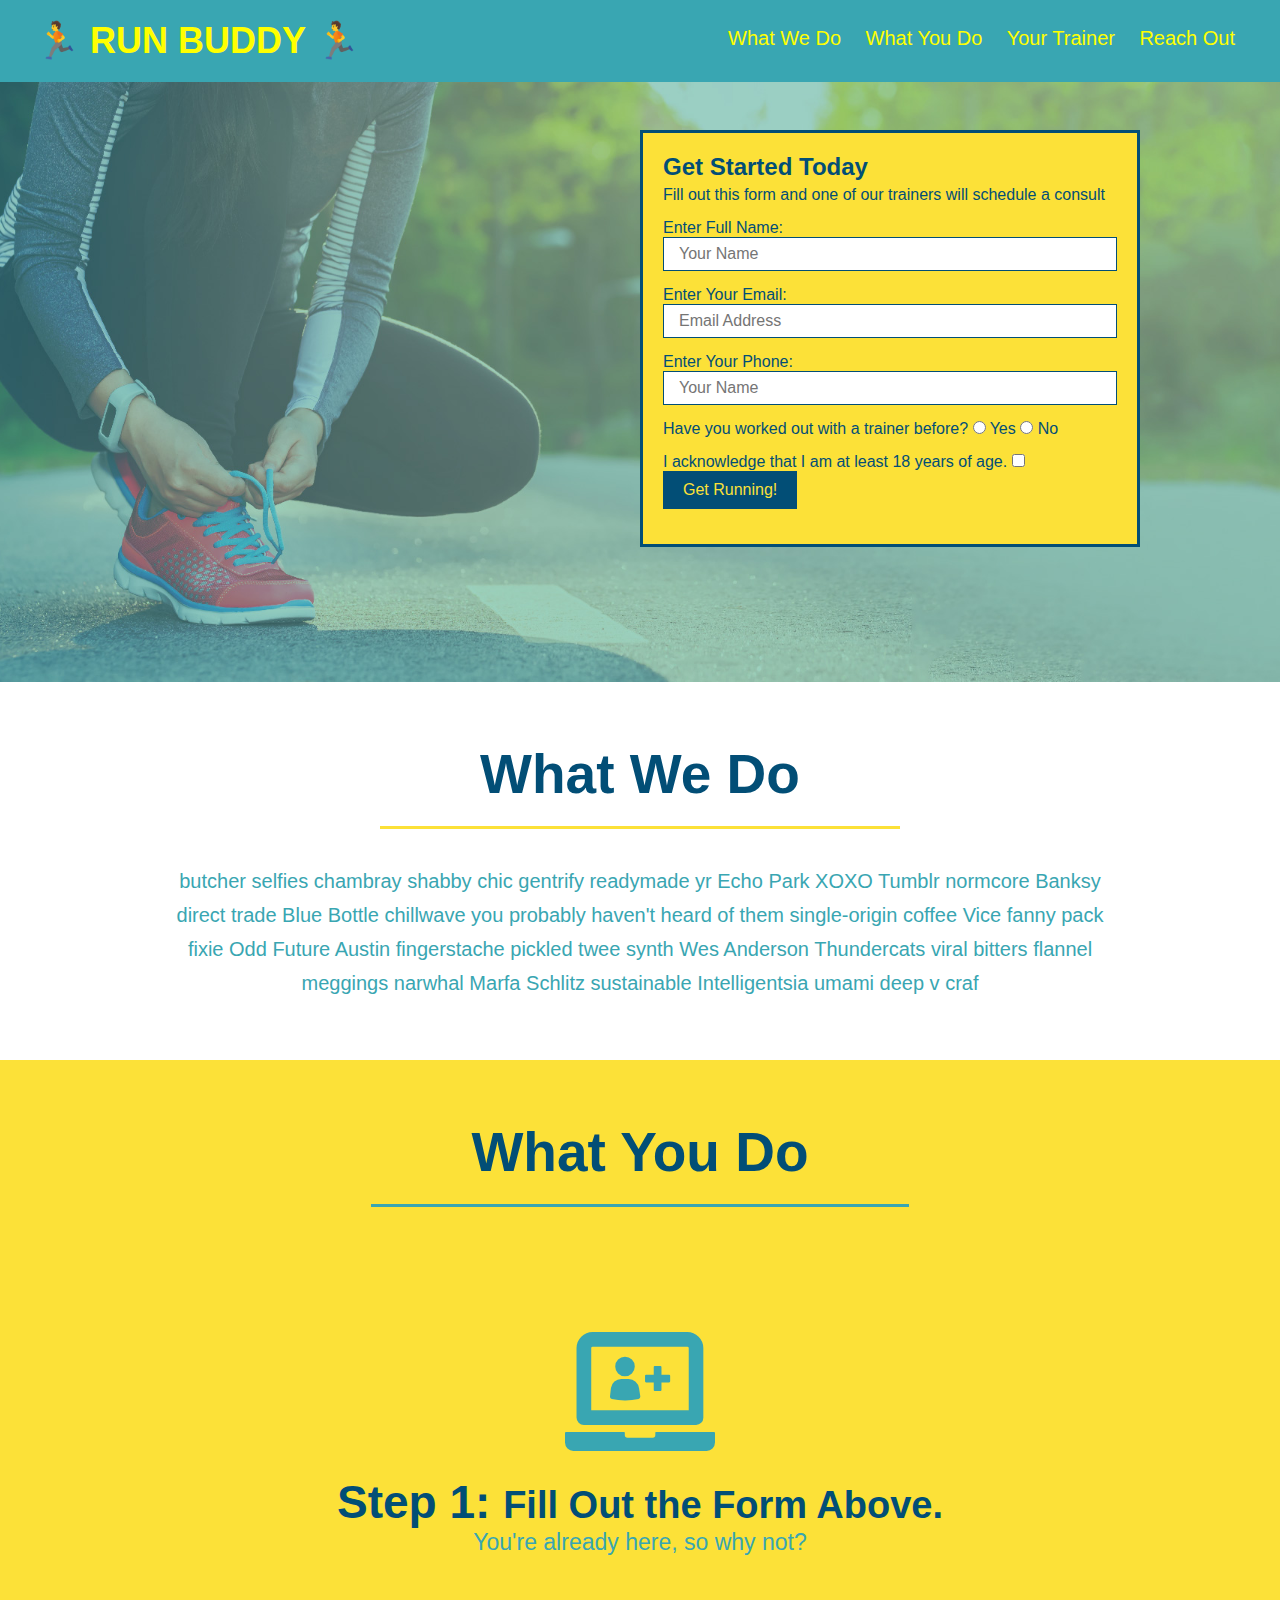
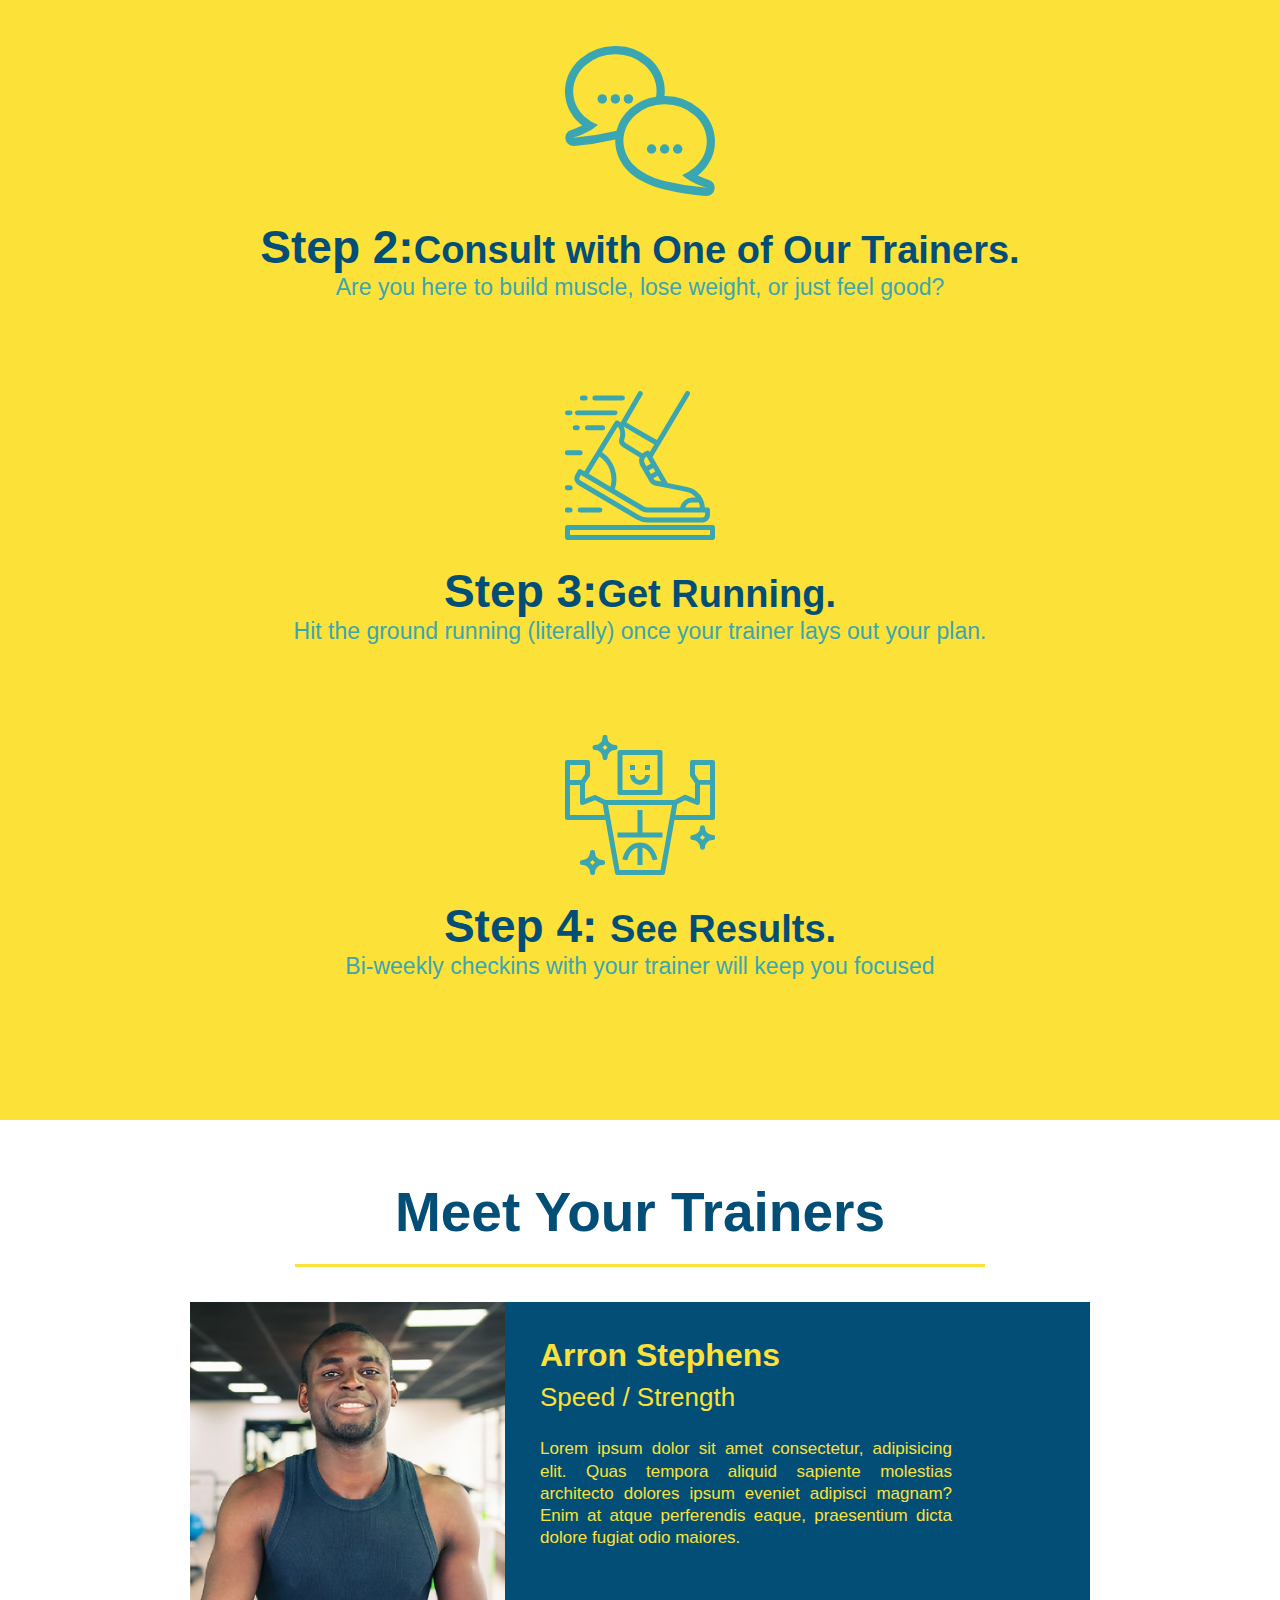
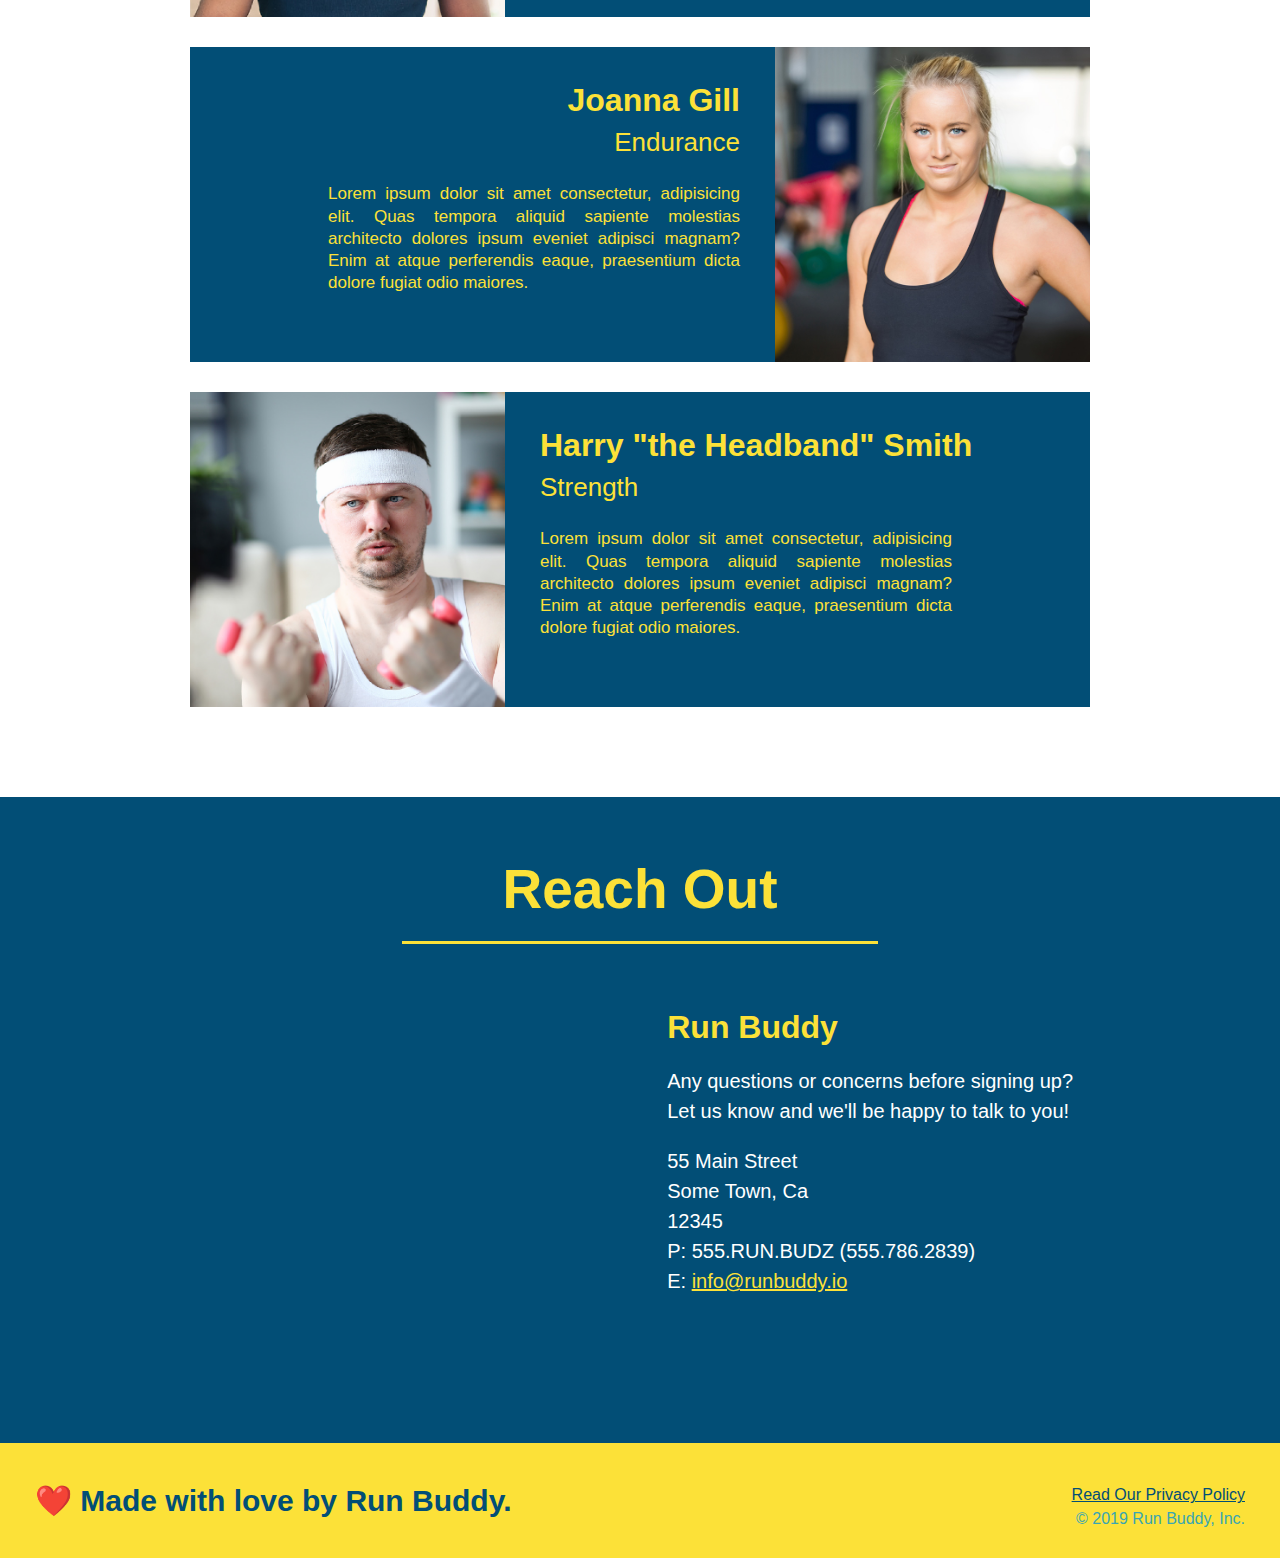
<file: index.html>
<!DOCTYPE html>
<html lang="en">
  <head>
    <meta charset="UTF-8" />
    <meta http-equiv="X-UA-Compatible" content="IE=edge" />
    <meta name="viewport" content="width=device-width, initial-scale=1.0" />
    <title>Document</title>
    <link rel="stylesheet" href="Assets/CSS/style.css" />
  </head>
  <body>
    <!-- Navigation -->
    <header>
      <h1><a href="#">🏃 RUN BUDDY 🏃 </a></h1>
      <nav>
        <!-- unordered list element -->
        <ul>
          <!-- List item element -->
          <li>
            <!-- anchor element -->
            <a href="#what-we-do">What We Do</a>
          </li>
          <li><a href="#what-you-do">What You Do</a></li>
          <li><a href="#your-trainer">Your Trainer</a></li>
          <li><a href="#reach-out">Reach Out</a></li>
        </ul>
      </nav>
    </header>

    <!-- Hero/Jumbotron -->
    <section class="hero">
      <div class="hero-form">
        <h3>Get Started Today</h3>
        <p>
          Fill out this form and one of our trainers will schedule a consult
        </p>
        <form>
          <label for="name">Enter Full Name:</label>
          <input
            type="text"
            placeholder="Your Name"
            name="name"
            id="name"
            class="form-input"
          />
          <label for="email">Enter Your Email:</label>
          <input
            type="text"
            placeholder="Email Address"
            name="email"
            id="email"
            class="form-input"
          />
          <label for="phone">Enter Your Phone:</label>
          <input
            type="text"
            placeholder="Your Name"
            name="name"
            id="name"
            class="form-input"
          />
          <p>
            Have you worked out with a trainer before?
            <input type="radio" name="trainer-confirm" id="trainer-yes" />
            <label for="trainer-yes">Yes</label>
            <input type="radio" name="trainer-confirm" id="trainer-no" />
            <label for="trainer-no">No</label>
          </p>
          <p>
            <label for="Checkbox"
              >I acknowledge that I am at least 18 years of age.</label
            >
            <input type="checkbox" name="age-confirm" id="checkbox" />
            <button type="submit">Get Running!</button>
          </p>
        </form>
      </div>
    </section>

    <!-- What we do  -->
    <section id="what-we-do" class="intro">
      <h2 class="section-title primary-border">What We Do</h2>
      <p>
        butcher selfies chambray shabby chic gentrify readymade yr Echo Park
        XOXO Tumblr normcore Banksy direct trade Blue Bottle chillwave you
        probably haven't heard of them single-origin coffee Vice fanny pack
        fixie Odd Future Austin fingerstache pickled twee synth Wes Anderson
        Thundercats viral bitters flannel meggings narwhal Marfa Schlitz
        sustainable Intelligentsia umami deep v craf
      </p>
    </section>

    <!-- What you do -->
    <section id="what-you-do" class="steps">
      <h2 class="section-title secondary-border">What You Do</h2>
      <div>
        <img src="./Assets/images/step-1.svg" alt="step1" />
        <h3>Step 1: <span> Fill Out the Form Above.</span></h3>
        <p>You're already here, so why not?</p>
      </div>
      <div>
        <img src="./Assets/images/step-2.svg" alt="step2" />
        <h3>Step 2:<span>Consult with One of Our Trainers.</span> </h3>
        <p>Are you here to build muscle, lose weight, or just feel good?</p>
      </div>
      <div>
        <img src="./Assets/images/step-3.svg" alt="step3" />
        <h3>Step 3:<span>Get Running.</span> </h3>
        <p>
          Hit the ground running (literally) once your trainer lays out your
          plan.
        </p>
      </div>
      <div>
        <img src="./Assets/images/step-4.svg" alt="step4" />
        <h3>Step 4: <span>See Results.</span> </h3>
        <p>Bi-weekly checkins with your trainer will keep you focused</p>
      </div>
    </section>

    <!-- meet the trainers -->
    <section id="your-trainer" class="intro">
      <h2 class="section-title primary-border">Meet Your Trainers</h2>
      <article class="trainer">
        <img
          src="./Assets/images/trainer-1.jpg"
          alt="Arron Stephens in his workout clothes, ready to pump iron"
        />
        <div class="trainer-bio text-left">
          <h3>Arron Stephens</h3>
          <h4>Speed / Strength</h4>
          <p>
            Lorem ipsum dolor sit amet consectetur, adipisicing elit. Quas
            tempora aliquid sapiente molestias architecto dolores ipsum eveniet
            adipisci magnam? Enim at atque perferendis eaque, praesentium dicta
            dolore fugiat odio maiores.
          </p>
        </div>
      </article>

      <!-- second trainer bio -->
      <article class="trainer-2">
        <img
          src="./Assets/images/trainer-2.jpg"
          alt="Joanna Gill cooling off after a workout"
        />
        <div class="trainer-bio text-right">
          <h3>Joanna Gill</h3>
          <h4>Endurance</h4>
          <p>
            Lorem ipsum dolor sit amet consectetur, adipisicing elit. Quas
            tempora aliquid sapiente molestias architecto dolores ipsum eveniet
            adipisci magnam? Enim at atque perferendis eaque, praesentium dicta
            dolore fugiat odio maiores.
          </p>
        </div>
      </article>

      <!-- third trainer bio -->
      <article class="trainer">
        <img
          src="./Assets/images/trainer-3.jpg"
          alt="AHarry Smith wearing a headband and lifting comically small pink weights"
        />
        <div class="trainer-bio text-left">
          <h3>Harry "the Headband" Smith</h3>
          <h4>Strength</h4>
          <p>
            Lorem ipsum dolor sit amet consectetur, adipisicing elit. Quas
            tempora aliquid sapiente molestias architecto dolores ipsum eveniet
            adipisci magnam? Enim at atque perferendis eaque, praesentium dicta
            dolore fugiat odio maiores.
          </p>
        </div>
      </article>
    </section>

    <!-- reach out  -->
    <section id="reach-out" class="contact">
      <h2 class="section-title secondary-border">Reach Out</h2>
      <div>
      <div class="contact-info">
        <iframe
          src="https://www.google.com/maps/embed?pb=!1m18!1m12!1m3!1d3147.1079747227936!2d-120.42364418397035!3d37.92790791110593!2m3!1f0!2f0!3f0!3m2!1i1024!2i768!4f13.1!3m3!1m2!1s0x8090c49129b6ac57%3A0xb56c7eb95a2cd8bd!2sMain%20St%2C%20California%2095327!5e0!3m2!1sen!2sus!4v1616426329495!5m2!1sen!2sus"
          style="border: 0"
          allowfullscreen=""
          loading="lazy"
        >
        </iframe>
        <div>
          <h3>Run Buddy</h3>
          <p>
            Any questions or concerns before signing up?
            <br />
            Let us know and we'll be happy to talk to you!
          </p>
          <address>
            55 Main Street <br />
            Some Town, Ca <br />
            12345<br />
            P: 555.RUN.BUDZ (555.786.2839)<br />
            E: <a href="mailto:info@runbuddy.io">info@runbuddy.io</a>
          </address>
        </div>
      </div>
    </section>
     <footer>
      <h2>❤️ Made with love by Run Buddy.</h2>
      <div>
        <a href="./privacy-policy.html">Read Our Privacy Policy</a> <br />
        &copy; 2019 Run Buddy, Inc.
      </div>
    </footer>
  </body>
</html>
</file>
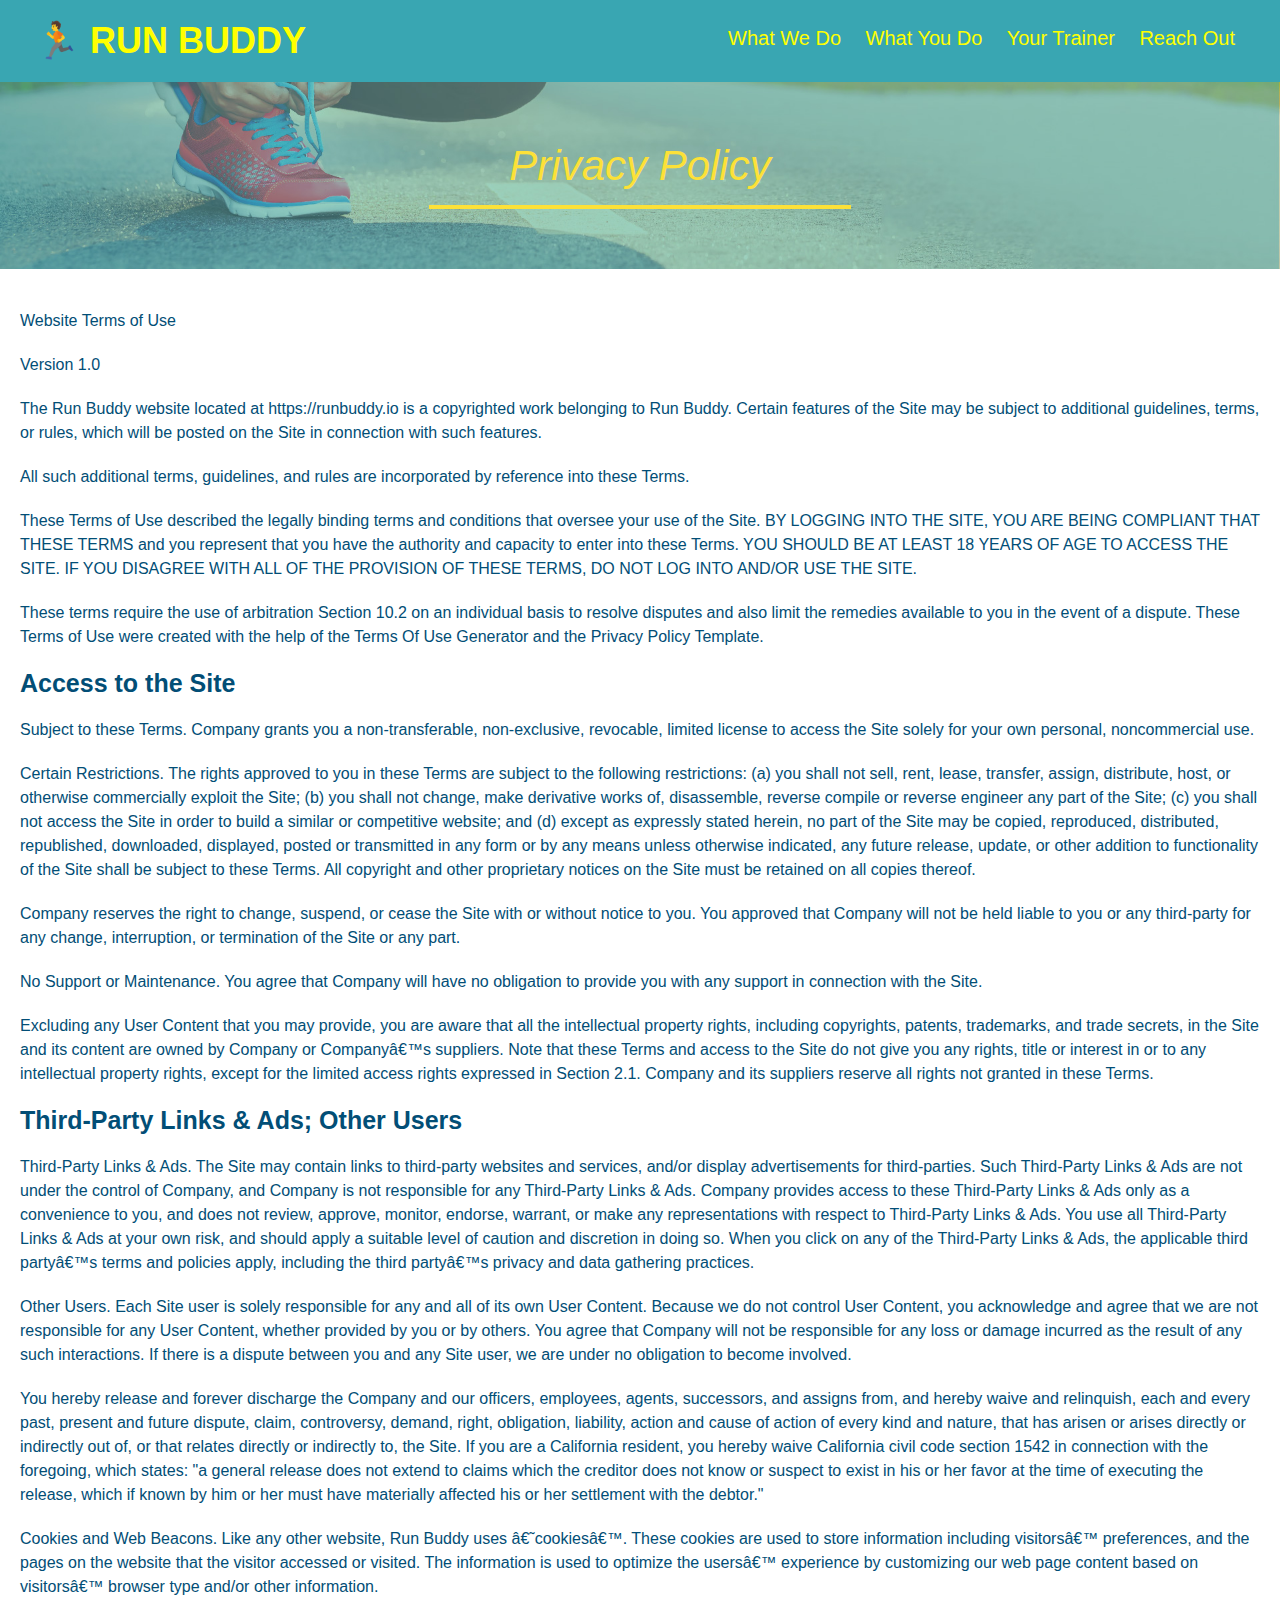
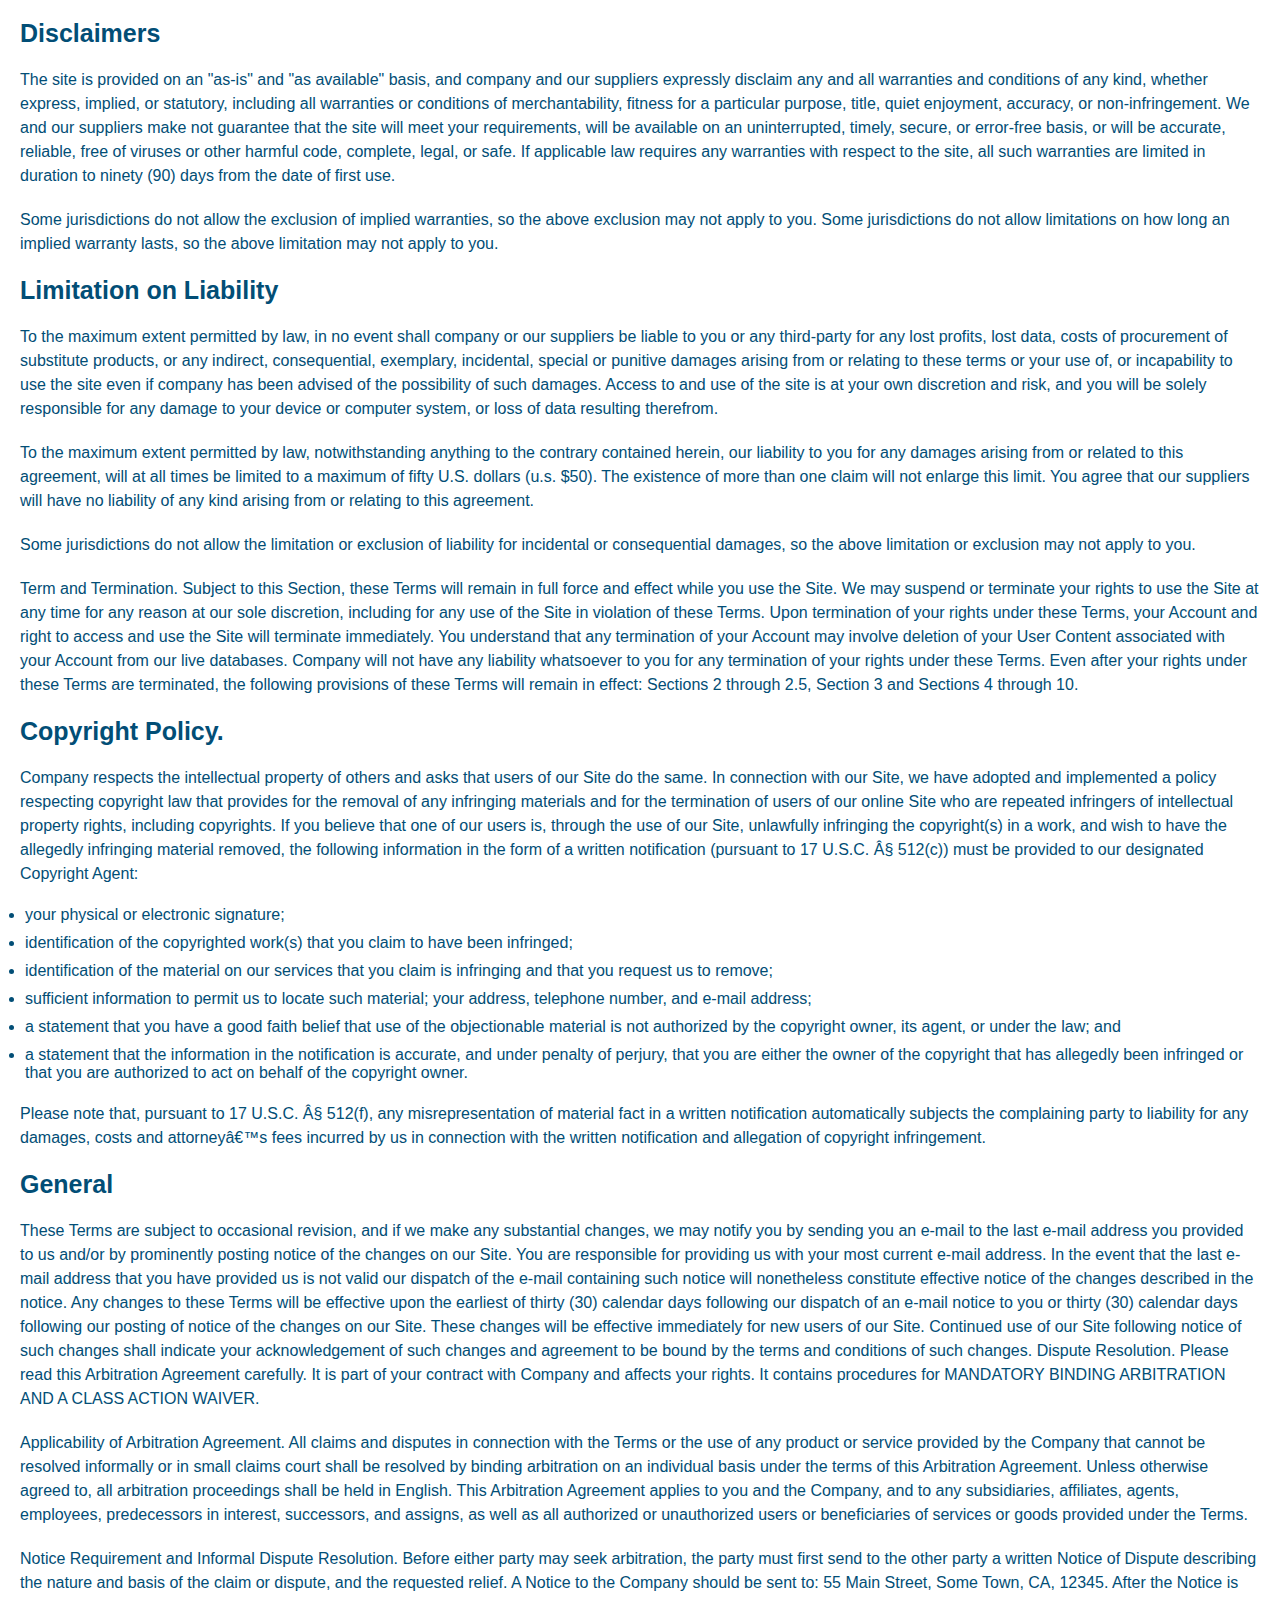
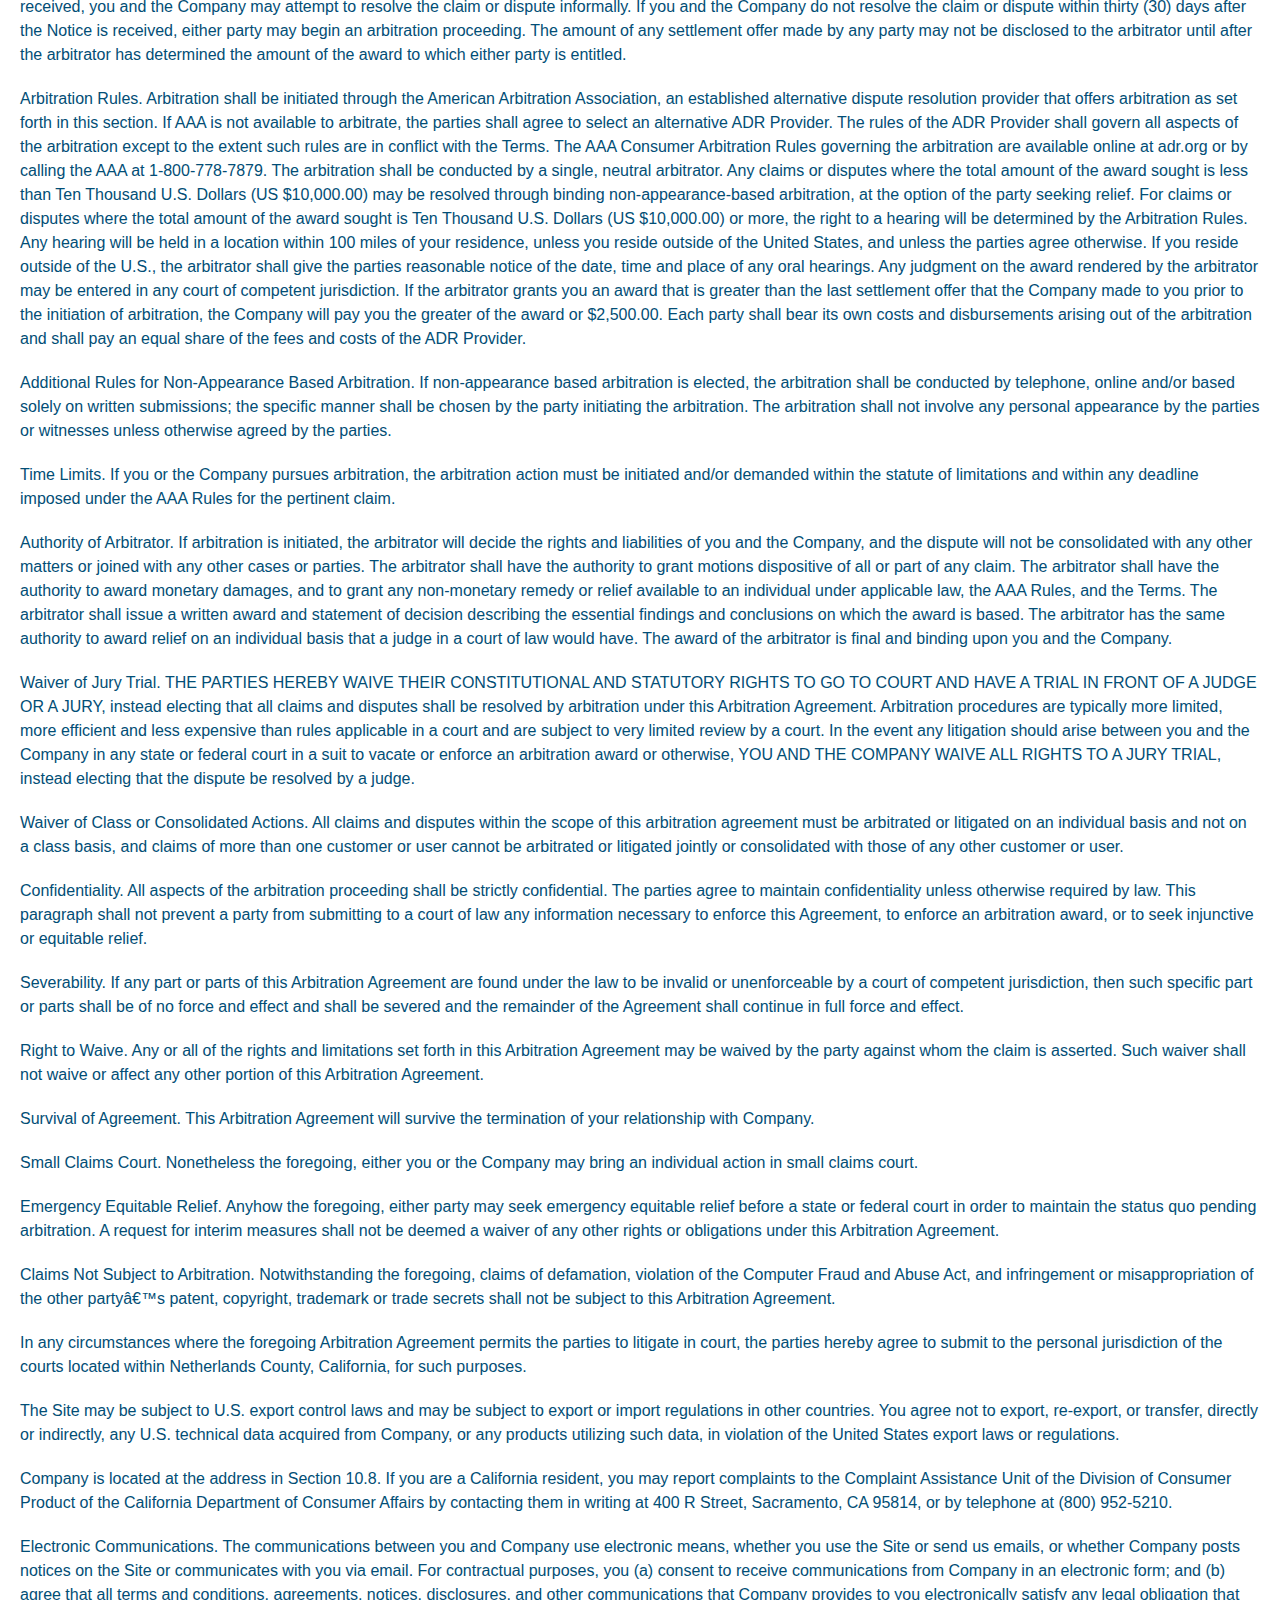
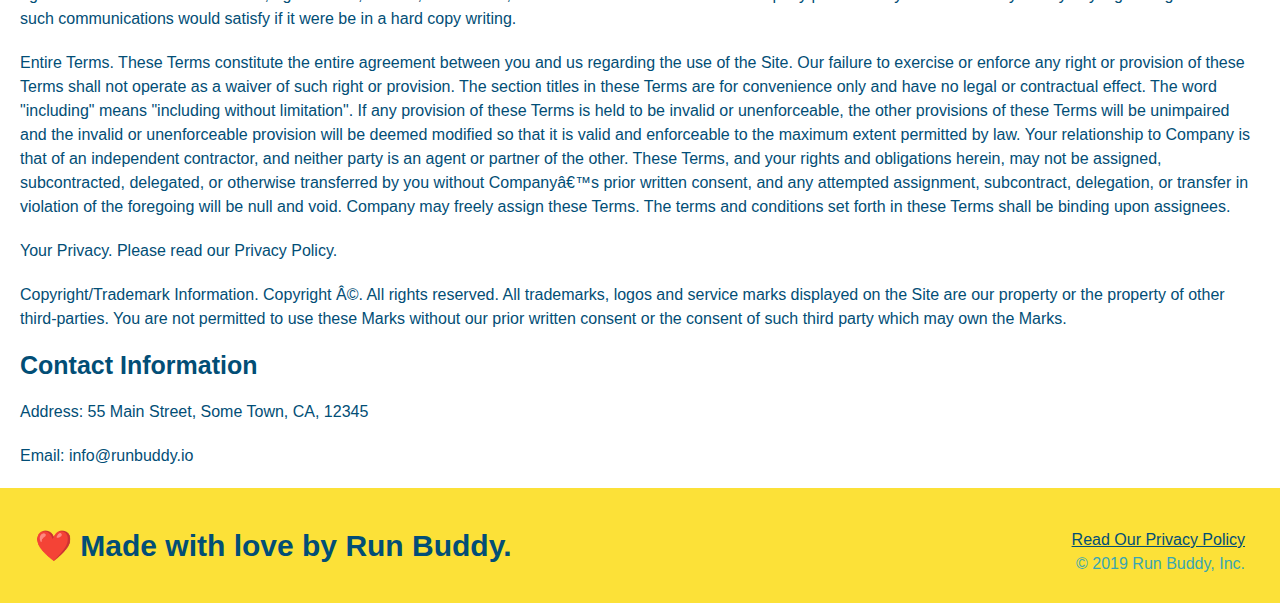
<file: privacy-policy.html>
<!DOCTYPE html>
<html lang="en">
  <head>
    <meta charset="UTF-8" />
    <link rel="stylesheet" href="Assets/CSS/style.css" />
    <link rel="stylesheet" href="Assets/CSS/secondary-styles.css" />
    <title>Privacy Policy - Run Buddy</title>
  </head>
  <body>
    <header>
      <h1><a href="#">🏃 RUN BUDDY</a></h1>
      <nav>
        <!-- unordered list element -->
        <ul>
          <!-- List item element -->
          <li>
            <!-- anchor element -->
            <a href="#what-we-do">What We Do</a>
          </li>
          <li><a href="#what-you-do">What You Do</a></li>
          <li><a href="#your-trainer">Your Trainer</a></li>
          <li><a href="#reach-out">Reach Out</a></li>
        </ul>
      </nav>
    </header>

    <section class="hero">
      <h2 class="page-title">Privacy Policy</h2>
    </section>

    <article class="secondary-content">
      <p>Website Terms of Use</p>

      <p>Version 1.0</p>

      <p>
        The Run Buddy website located at https://runbuddy.io is a copyrighted
        work belonging to Run Buddy. Certain features of the Site may be subject
        to additional guidelines, terms, or rules, which will be posted on the
        Site in connection with such features.
      </p>

      <p>
        All such additional terms, guidelines, and rules are incorporated by
        reference into these Terms.
      </p>

      <p>
        These Terms of Use described the legally binding terms and conditions
        that oversee your use of the Site. BY LOGGING INTO THE SITE, YOU ARE
        BEING COMPLIANT THAT THESE TERMS and you represent that you have the
        authority and capacity to enter into these Terms. YOU SHOULD BE AT LEAST
        18 YEARS OF AGE TO ACCESS THE SITE. IF YOU DISAGREE WITH ALL OF THE
        PROVISION OF THESE TERMS, DO NOT LOG INTO AND/OR USE THE SITE.
      </p>

      <p>
        These terms require the use of arbitration Section 10.2 on an individual
        basis to resolve disputes and also limit the remedies available to you
        in the event of a dispute. These Terms of Use were created with the help
        of the Terms Of Use Generator and the Privacy Policy Template.
      </p>

      <h3>Access to the Site</h3>

      <p>
        Subject to these Terms. Company grants you a non-transferable,
        non-exclusive, revocable, limited license to access the Site solely for
        your own personal, noncommercial use.
      </p>

      <p>
        Certain Restrictions. The rights approved to you in these Terms are
        subject to the following restrictions: (a) you shall not sell, rent,
        lease, transfer, assign, distribute, host, or otherwise commercially
        exploit the Site; (b) you shall not change, make derivative works of,
        disassemble, reverse compile or reverse engineer any part of the Site;
        (c) you shall not access the Site in order to build a similar or
        competitive website; and (d) except as expressly stated herein, no part
        of the Site may be copied, reproduced, distributed, republished,
        downloaded, displayed, posted or transmitted in any form or by any means
        unless otherwise indicated, any future release, update, or other
        addition to functionality of the Site shall be subject to these Terms.
        All copyright and other proprietary notices on the Site must be retained
        on all copies thereof.
      </p>

      <p>
        Company reserves the right to change, suspend, or cease the Site with or
        without notice to you. You approved that Company will not be held liable
        to you or any third-party for any change, interruption, or termination
        of the Site or any part.
      </p>

      <p>
        No Support or Maintenance. You agree that Company will have no
        obligation to provide you with any support in connection with the Site.
      </p>

      <p>
        Excluding any User Content that you may provide, you are aware that all
        the intellectual property rights, including copyrights, patents,
        trademarks, and trade secrets, in the Site and its content are owned by
        Company or Companyâ€™s suppliers. Note that these Terms and access to
        the Site do not give you any rights, title or interest in or to any
        intellectual property rights, except for the limited access rights
        expressed in Section 2.1. Company and its suppliers reserve all rights
        not granted in these Terms.
      </p>

      <h3>Third-Party Links &amp; Ads; Other Users</h3>

      <p>
        Third-Party Links &amp; Ads. The Site may contain links to third-party
        websites and services, and/or display advertisements for third-parties.
        Such Third-Party Links &amp; Ads are not under the control of Company,
        and Company is not responsible for any Third-Party Links &amp; Ads.
        Company provides access to these Third-Party Links &amp; Ads only as a
        convenience to you, and does not review, approve, monitor, endorse,
        warrant, or make any representations with respect to Third-Party Links
        &amp; Ads. You use all Third-Party Links &amp; Ads at your own risk, and
        should apply a suitable level of caution and discretion in doing so.
        When you click on any of the Third-Party Links &amp; Ads, the applicable
        third partyâ€™s terms and policies apply, including the third partyâ€™s
        privacy and data gathering practices.
      </p>

      <p>
        Other Users. Each Site user is solely responsible for any and all of its
        own User Content. Because we do not control User Content, you
        acknowledge and agree that we are not responsible for any User Content,
        whether provided by you or by others. You agree that Company will not be
        responsible for any loss or damage incurred as the result of any such
        interactions. If there is a dispute between you and any Site user, we
        are under no obligation to become involved.
      </p>

      <p>
        You hereby release and forever discharge the Company and our officers,
        employees, agents, successors, and assigns from, and hereby waive and
        relinquish, each and every past, present and future dispute, claim,
        controversy, demand, right, obligation, liability, action and cause of
        action of every kind and nature, that has arisen or arises directly or
        indirectly out of, or that relates directly or indirectly to, the Site.
        If you are a California resident, you hereby waive California civil code
        section 1542 in connection with the foregoing, which states: "a general
        release does not extend to claims which the creditor does not know or
        suspect to exist in his or her favor at the time of executing the
        release, which if known by him or her must have materially affected his
        or her settlement with the debtor."
      </p>

      <p>
        Cookies and Web Beacons. Like any other website, Run Buddy uses
        â€˜cookiesâ€™. These cookies are used to store information including
        visitorsâ€™ preferences, and the pages on the website that the visitor
        accessed or visited. The information is used to optimize the usersâ€™
        experience by customizing our web page content based on visitorsâ€™
        browser type and/or other information.
      </p>

      <h3>Disclaimers</h3>

      <p>
        The site is provided on an "as-is" and "as available" basis, and company
        and our suppliers expressly disclaim any and all warranties and
        conditions of any kind, whether express, implied, or statutory,
        including all warranties or conditions of merchantability, fitness for a
        particular purpose, title, quiet enjoyment, accuracy, or
        non-infringement. We and our suppliers make not guarantee that the site
        will meet your requirements, will be available on an uninterrupted,
        timely, secure, or error-free basis, or will be accurate, reliable, free
        of viruses or other harmful code, complete, legal, or safe. If
        applicable law requires any warranties with respect to the site, all
        such warranties are limited in duration to ninety (90) days from the
        date of first use.
      </p>

      <p>
        Some jurisdictions do not allow the exclusion of implied warranties, so
        the above exclusion may not apply to you. Some jurisdictions do not
        allow limitations on how long an implied warranty lasts, so the above
        limitation may not apply to you.
      </p>

      <h3>Limitation on Liability</h3>

      <p>
        To the maximum extent permitted by law, in no event shall company or our
        suppliers be liable to you or any third-party for any lost profits, lost
        data, costs of procurement of substitute products, or any indirect,
        consequential, exemplary, incidental, special or punitive damages
        arising from or relating to these terms or your use of, or incapability
        to use the site even if company has been advised of the possibility of
        such damages. Access to and use of the site is at your own discretion
        and risk, and you will be solely responsible for any damage to your
        device or computer system, or loss of data resulting therefrom.
      </p>

      <p>
        To the maximum extent permitted by law, notwithstanding anything to the
        contrary contained herein, our liability to you for any damages arising
        from or related to this agreement, will at all times be limited to a
        maximum of fifty U.S. dollars (u.s. $50). The existence of more than one
        claim will not enlarge this limit. You agree that our suppliers will
        have no liability of any kind arising from or relating to this
        agreement.
      </p>

      <p>
        Some jurisdictions do not allow the limitation or exclusion of liability
        for incidental or consequential damages, so the above limitation or
        exclusion may not apply to you.
      </p>

      <p>
        Term and Termination. Subject to this Section, these Terms will remain
        in full force and effect while you use the Site. We may suspend or
        terminate your rights to use the Site at any time for any reason at our
        sole discretion, including for any use of the Site in violation of these
        Terms. Upon termination of your rights under these Terms, your Account
        and right to access and use the Site will terminate immediately. You
        understand that any termination of your Account may involve deletion of
        your User Content associated with your Account from our live databases.
        Company will not have any liability whatsoever to you for any
        termination of your rights under these Terms. Even after your rights
        under these Terms are terminated, the following provisions of these
        Terms will remain in effect: Sections 2 through 2.5, Section 3 and
        Sections 4 through 10.
      </p>

      <h3>Copyright Policy.</h3>

      <p>
        Company respects the intellectual property of others and asks that users
        of our Site do the same. In connection with our Site, we have adopted
        and implemented a policy respecting copyright law that provides for the
        removal of any infringing materials and for the termination of users of
        our online Site who are repeated infringers of intellectual property
        rights, including copyrights. If you believe that one of our users is,
        through the use of our Site, unlawfully infringing the copyright(s) in a
        work, and wish to have the allegedly infringing material removed, the
        following information in the form of a written notification (pursuant to
        17 U.S.C. Â§ 512(c)) must be provided to our designated Copyright Agent:
      </p>

      <ul>
        <li>your physical or electronic signature;</li>
        <li>
          identification of the copyrighted work(s) that you claim to have been
          infringed;
        </li>
        <li>
          identification of the material on our services that you claim is
          infringing and that you request us to remove;
        </li>
        <li>
          sufficient information to permit us to locate such material; your
          address, telephone number, and e-mail address;
        </li>
        <li>
          a statement that you have a good faith belief that use of the
          objectionable material is not authorized by the copyright owner, its
          agent, or under the law; and
        </li>
        <li>
          a statement that the information in the notification is accurate, and
          under penalty of perjury, that you are either the owner of the
          copyright that has allegedly been infringed or that you are authorized
          to act on behalf of the copyright owner.
        </li>
      </ul>

      <p>
        Please note that, pursuant to 17 U.S.C. Â§ 512(f), any misrepresentation
        of material fact in a written notification automatically subjects the
        complaining party to liability for any damages, costs and attorneyâ€™s
        fees incurred by us in connection with the written notification and
        allegation of copyright infringement.
      </p>

      <h3>General</h3>

      <p>
        These Terms are subject to occasional revision, and if we make any
        substantial changes, we may notify you by sending you an e-mail to the
        last e-mail address you provided to us and/or by prominently posting
        notice of the changes on our Site. You are responsible for providing us
        with your most current e-mail address. In the event that the last e-mail
        address that you have provided us is not valid our dispatch of the
        e-mail containing such notice will nonetheless constitute effective
        notice of the changes described in the notice. Any changes to these
        Terms will be effective upon the earliest of thirty (30) calendar days
        following our dispatch of an e-mail notice to you or thirty (30)
        calendar days following our posting of notice of the changes on our
        Site. These changes will be effective immediately for new users of our
        Site. Continued use of our Site following notice of such changes shall
        indicate your acknowledgement of such changes and agreement to be bound
        by the terms and conditions of such changes. Dispute Resolution. Please
        read this Arbitration Agreement carefully. It is part of your contract
        with Company and affects your rights. It contains procedures for
        MANDATORY BINDING ARBITRATION AND A CLASS ACTION WAIVER.
      </p>

      <p>
        Applicability of Arbitration Agreement. All claims and disputes in
        connection with the Terms or the use of any product or service provided
        by the Company that cannot be resolved informally or in small claims
        court shall be resolved by binding arbitration on an individual basis
        under the terms of this Arbitration Agreement. Unless otherwise agreed
        to, all arbitration proceedings shall be held in English. This
        Arbitration Agreement applies to you and the Company, and to any
        subsidiaries, affiliates, agents, employees, predecessors in interest,
        successors, and assigns, as well as all authorized or unauthorized users
        or beneficiaries of services or goods provided under the Terms.
      </p>

      <p>
        Notice Requirement and Informal Dispute Resolution. Before either party
        may seek arbitration, the party must first send to the other party a
        written Notice of Dispute describing the nature and basis of the claim
        or dispute, and the requested relief. A Notice to the Company should be
        sent to: 55 Main Street, Some Town, CA, 12345. After the Notice is
        received, you and the Company may attempt to resolve the claim or
        dispute informally. If you and the Company do not resolve the claim or
        dispute within thirty (30) days after the Notice is received, either
        party may begin an arbitration proceeding. The amount of any settlement
        offer made by any party may not be disclosed to the arbitrator until
        after the arbitrator has determined the amount of the award to which
        either party is entitled.
      </p>

      <p>
        Arbitration Rules. Arbitration shall be initiated through the American
        Arbitration Association, an established alternative dispute resolution
        provider that offers arbitration as set forth in this section. If AAA is
        not available to arbitrate, the parties shall agree to select an
        alternative ADR Provider. The rules of the ADR Provider shall govern all
        aspects of the arbitration except to the extent such rules are in
        conflict with the Terms. The AAA Consumer Arbitration Rules governing
        the arbitration are available online at adr.org or by calling the AAA at
        1-800-778-7879. The arbitration shall be conducted by a single, neutral
        arbitrator. Any claims or disputes where the total amount of the award
        sought is less than Ten Thousand U.S. Dollars (US $10,000.00) may be
        resolved through binding non-appearance-based arbitration, at the option
        of the party seeking relief. For claims or disputes where the total
        amount of the award sought is Ten Thousand U.S. Dollars (US $10,000.00)
        or more, the right to a hearing will be determined by the Arbitration
        Rules. Any hearing will be held in a location within 100 miles of your
        residence, unless you reside outside of the United States, and unless
        the parties agree otherwise. If you reside outside of the U.S., the
        arbitrator shall give the parties reasonable notice of the date, time
        and place of any oral hearings. Any judgment on the award rendered by
        the arbitrator may be entered in any court of competent jurisdiction. If
        the arbitrator grants you an award that is greater than the last
        settlement offer that the Company made to you prior to the initiation of
        arbitration, the Company will pay you the greater of the award or
        $2,500.00. Each party shall bear its own costs and disbursements arising
        out of the arbitration and shall pay an equal share of the fees and
        costs of the ADR Provider.
      </p>

      <p>
        Additional Rules for Non-Appearance Based Arbitration. If non-appearance
        based arbitration is elected, the arbitration shall be conducted by
        telephone, online and/or based solely on written submissions; the
        specific manner shall be chosen by the party initiating the arbitration.
        The arbitration shall not involve any personal appearance by the parties
        or witnesses unless otherwise agreed by the parties.
      </p>

      <p>
        Time Limits. If you or the Company pursues arbitration, the arbitration
        action must be initiated and/or demanded within the statute of
        limitations and within any deadline imposed under the AAA Rules for the
        pertinent claim.
      </p>

      <p>
        Authority of Arbitrator. If arbitration is initiated, the arbitrator
        will decide the rights and liabilities of you and the Company, and the
        dispute will not be consolidated with any other matters or joined with
        any other cases or parties. The arbitrator shall have the authority to
        grant motions dispositive of all or part of any claim. The arbitrator
        shall have the authority to award monetary damages, and to grant any
        non-monetary remedy or relief available to an individual under
        applicable law, the AAA Rules, and the Terms. The arbitrator shall issue
        a written award and statement of decision describing the essential
        findings and conclusions on which the award is based. The arbitrator has
        the same authority to award relief on an individual basis that a judge
        in a court of law would have. The award of the arbitrator is final and
        binding upon you and the Company.
      </p>

      <p>
        Waiver of Jury Trial. THE PARTIES HEREBY WAIVE THEIR CONSTITUTIONAL AND
        STATUTORY RIGHTS TO GO TO COURT AND HAVE A TRIAL IN FRONT OF A JUDGE OR
        A JURY, instead electing that all claims and disputes shall be resolved
        by arbitration under this Arbitration Agreement. Arbitration procedures
        are typically more limited, more efficient and less expensive than rules
        applicable in a court and are subject to very limited review by a court.
        In the event any litigation should arise between you and the Company in
        any state or federal court in a suit to vacate or enforce an arbitration
        award or otherwise, YOU AND THE COMPANY WAIVE ALL RIGHTS TO A JURY
        TRIAL, instead electing that the dispute be resolved by a judge.
      </p>

      <p>
        Waiver of Class or Consolidated Actions. All claims and disputes within
        the scope of this arbitration agreement must be arbitrated or litigated
        on an individual basis and not on a class basis, and claims of more than
        one customer or user cannot be arbitrated or litigated jointly or
        consolidated with those of any other customer or user.
      </p>

      <p>
        Confidentiality. All aspects of the arbitration proceeding shall be
        strictly confidential. The parties agree to maintain confidentiality
        unless otherwise required by law. This paragraph shall not prevent a
        party from submitting to a court of law any information necessary to
        enforce this Agreement, to enforce an arbitration award, or to seek
        injunctive or equitable relief.
      </p>

      <p>
        Severability. If any part or parts of this Arbitration Agreement are
        found under the law to be invalid or unenforceable by a court of
        competent jurisdiction, then such specific part or parts shall be of no
        force and effect and shall be severed and the remainder of the Agreement
        shall continue in full force and effect.
      </p>

      <p>
        Right to Waive. Any or all of the rights and limitations set forth in
        this Arbitration Agreement may be waived by the party against whom the
        claim is asserted. Such waiver shall not waive or affect any other
        portion of this Arbitration Agreement.
      </p>

      <p>
        Survival of Agreement. This Arbitration Agreement will survive the
        termination of your relationship with Company.
      </p>

      <p>
        Small Claims Court. Nonetheless the foregoing, either you or the Company
        may bring an individual action in small claims court.
      </p>

      <p>
        Emergency Equitable Relief. Anyhow the foregoing, either party may seek
        emergency equitable relief before a state or federal court in order to
        maintain the status quo pending arbitration. A request for interim
        measures shall not be deemed a waiver of any other rights or obligations
        under this Arbitration Agreement.
      </p>

      <p>
        Claims Not Subject to Arbitration. Notwithstanding the foregoing, claims
        of defamation, violation of the Computer Fraud and Abuse Act, and
        infringement or misappropriation of the other partyâ€™s patent,
        copyright, trademark or trade secrets shall not be subject to this
        Arbitration Agreement.
      </p>

      <p>
        In any circumstances where the foregoing Arbitration Agreement permits
        the parties to litigate in court, the parties hereby agree to submit to
        the personal jurisdiction of the courts located within Netherlands
        County, California, for such purposes.
      </p>

      <p>
        The Site may be subject to U.S. export control laws and may be subject
        to export or import regulations in other countries. You agree not to
        export, re-export, or transfer, directly or indirectly, any U.S.
        technical data acquired from Company, or any products utilizing such
        data, in violation of the United States export laws or regulations.
      </p>

      <p>
        Company is located at the address in Section 10.8. If you are a
        California resident, you may report complaints to the Complaint
        Assistance Unit of the Division of Consumer Product of the California
        Department of Consumer Affairs by contacting them in writing at 400 R
        Street, Sacramento, CA 95814, or by telephone at (800) 952-5210.
      </p>

      <p>
        Electronic Communications. The communications between you and Company
        use electronic means, whether you use the Site or send us emails, or
        whether Company posts notices on the Site or communicates with you via
        email. For contractual purposes, you (a) consent to receive
        communications from Company in an electronic form; and (b) agree that
        all terms and conditions, agreements, notices, disclosures, and other
        communications that Company provides to you electronically satisfy any
        legal obligation that such communications would satisfy if it were be in
        a hard copy writing.
      </p>

      <p>
        Entire Terms. These Terms constitute the entire agreement between you
        and us regarding the use of the Site. Our failure to exercise or enforce
        any right or provision of these Terms shall not operate as a waiver of
        such right or provision. The section titles in these Terms are for
        convenience only and have no legal or contractual effect. The word
        "including" means "including without limitation". If any provision of
        these Terms is held to be invalid or unenforceable, the other provisions
        of these Terms will be unimpaired and the invalid or unenforceable
        provision will be deemed modified so that it is valid and enforceable to
        the maximum extent permitted by law. Your relationship to Company is
        that of an independent contractor, and neither party is an agent or
        partner of the other. These Terms, and your rights and obligations
        herein, may not be assigned, subcontracted, delegated, or otherwise
        transferred by you without Companyâ€™s prior written consent, and any
        attempted assignment, subcontract, delegation, or transfer in violation
        of the foregoing will be null and void. Company may freely assign these
        Terms. The terms and conditions set forth in these Terms shall be
        binding upon assignees.
      </p>

      <p>Your Privacy. Please read our Privacy Policy.</p>

      <p>
        Copyright/Trademark Information. Copyright Â©. All rights reserved. All
        trademarks, logos and service marks displayed on the Site are our
        property or the property of other third-parties. You are not permitted
        to use these Marks without our prior written consent or the consent of
        such third party which may own the Marks.
      </p>

      <h3>Contact Information</h3>

      <p>Address: 55 Main Street, Some Town, CA, 12345</p>

      <p>Email: info@runbuddy.io</p>
    </article>

    <footer>
      <h2>❤️ Made with love by Run Buddy.</h2>
      <div>
        <a href="#">Read Our Privacy Policy</a> <br />
        &copy; 2019 Run Buddy, Inc.
      </div>
    </footer>
  </body>
</html>
</file>
<file: Assets/CSS/style.css>
* {
  margin: 0;
  padding: 0;
  box-sizing: border-box;
}

/* Body style */
body {
  color: #39a6b2;
  font-family: Arial, Helvetica, sans-serif;
}

/* Header style */
header {
  padding: 20px 35px;
  background-color: #39a6b2;
}

header h1 {
  font-weight: bold;
  font-size: 36px;
  color: yellow;
  margin: 0;
  display: inline;
}

header a {
  text-decoration: none;
  color: yellow;
}

header nav {
  float: right;
  margin: 7px 0;
}

header nav ul li {
  display: inline;
}

header nav ul li a {
  margin: 0 10px;
  font-weight: lighter;
  font-size: 20px;
}

section {
  padding: 60px;
}

/* Hero style */
.hero {
  background-image: url("../images/hero-bg.jpg");
  height: 600px;
  background-size: cover;
  background-position: center;
  position: relative;
}

.hero-form {
  margin: 5px 0 15px 0;
  background-color: #fce138;
  padding: 20px;
  width: 500px;
  color: #024e76;
  border: solid 3px #024e76;
  position: absolute;
  bottom: 120px;
  right: 140px;
}

.hero-form h3 {
  font-size: 24px;
  margin: 0;
}

.hero-form p {
  margin: 5px 0 15px 0;
}

.form-input {
  border: 1px solid #024e76;
  display: block;
  padding: 7px 15px;
  font-size: 16px;
  color: #024e76;
  width: 100%;
  margin-bottom: 15px;
}

.hero-form button {
  color: #fce138;
  background-color: #024e76;
  border: none;
  padding: 10px 20px;
  font-size: 16px;
}

.intro {
  text-align: center;
}

.intro h2 {
  font-size: 55px;
  color: #024e76;
  margin-bottom: 35px;
  padding: 0 100px 20px 100px;
  border-bottom: 3px solid;
  border-color: #fce138;
  display: inline-block;
}

.intro p {
  line-height: 1.7;
  color: #39a6b2;
  width: 80%;
  font-size: 20px;
  margin: 0 auto;
}

.steps {
  text-align: center;
  background: #fce138;
}

.steps h2 {
  font-size: 55px;
  color: #024e76;
  margin-bottom: 35px;
  padding: 0 100px 20px 100px;
  border-bottom: 3px solid;
  border-color: #39a6b2;
}

.secton-title {
  font-size: 55px;
  color: #024e76;
  margin-bottom: 35px;
  padding: 0 100px 20px 100px;
  display: inline-block;
  border-bottom: 3px solid;
}

.primary-border {
  border-color: #fce138;
}

.secondary-border {
  border-color: #39a6b2;
}

.steps div {
  margin: 80px;
}

.steps img {
  width: 15%;
  margin: 10px 0;
}

.steps h3 {
  color: #024e76;
  font-size: 46px;
  margin-top: 10px;
}

.steps p {
  color: #39a6b2;
  font-size: 23px;
}

.steps span {
  font-size: 38px;
}

.trainer {
  text-align: center;
  overflow: auto;
}
.trainer {
  width: 900px;
  margin: 0 auto 30px auto;
  background: #024e76;
  color: #fce138;
}

.trainer-2 img {
  width: 35%;
  float: left;
}

.trainer-2 {
  text-align: center;
  overflow: auto;
}
.trainer-2 {
  width: 900px;
  margin: 0 auto 30px auto;
  background: #024e76;
  color: #fce138;
}

.trainer img {
  width: 35%;
  float: left;
}

.trainer-bio {
  padding: 35px;
  float: left;
  width: 65%;
}

.trainer-bio h3 {
  font-size: 32px;
  margin-bottom: 8px;
}

.trainer-bio h4 {
  font-weight: lighter;
  font-size: 26px;
  margin-bottom: 25px;
}
.trainer-bio p {
  font-size: 17px;
  line-height: 1.3;
  text-align: justify;
  color: #fce138;
  float: left;
}

.trainer-2 p {
  float: right;
}

.trainer img {
  float: left;
}

.trainer-2 img {
  float: right;
}
.text-left {
  text-align: left;
}

.text-right {
  text-align: right;
}

.section-title {
  font-size: 55px;
  display: inline-block;
  padding: 0 100px 20px 100px;
  border-bottom: 3px solid;
  margin-bottom: 35px;
  color: #024e76;
}

/* Reach out  */
.contact {
  text-align: center;
  background-color: #024e76;
}

.contact h2 {
  color: #fce138;
  display: inline-block;
}

.contact-info iframe {
  width: 400px;
  height: 400px;
}

.contact-info div {
  width: 410px;
  display: inline-block;
  vertical-align: top;
  text-align: left;
  margin: 30px 0 0 60px;
  color: white;
}

.contact-info h3 {
  color: #fce138;
  font-size: 32px;
  text-align: left;
}

.contact-info p,
.contact-info address {
  margin: 20px 0;
  line-height: 1.5;
  font-size: 20px;
  font-style: normal;
  color: white;
  text-align: left;
}

.contact-info a {
  color: #fce138;
}

/* Footer Style*/

footer {
  background: #fce138;
  width: 100%;
  padding: 40px 35px;
}

footer h2 {
  display: inline;
  color: #024e76;
  font-size: 30px;
  margin: 0;
}

footer div {
  float: right;
  line-height: 1.5;
  text-align: right;
}

footer a {
  color: #024e76;
}
</file>
<file: Assets/CSS/secondary-styles.css>
.hero {
  background-position: bottom;
  height: auto;
  text-align: center;
  margin-bottom: 40px;
}

.hero {
  background-image: url("../images/hero-bg.jpg");
  background-size: cover;
  background-position: bottom;
  position: relative;
  height: auto;
  text-align: center;
  margin-bottom: 40px;
}

.page-title {
  color: #fce138;
  display: inline-block;
  border-bottom: 4px solid #fce138;
  padding: 0 80px 15px 80px;
  font-weight: normal;
  font-size: 42px;
  font-style: italic;
}

.secondary-content {
  width: 80;
  margin: 0;
  color: #024e76;
}

.secondary-content h3 {
  font-size: 25px;
  margin: 20px;
}

.secondary-content p {
  font-size: 16;
  margin: 20px;
  line-height: 1.5;
}

.secondary-content ul {
  margin: 15px;
}

.secondary-content li {
  margin: 10px;
  color: #024e76;
}
</file>
